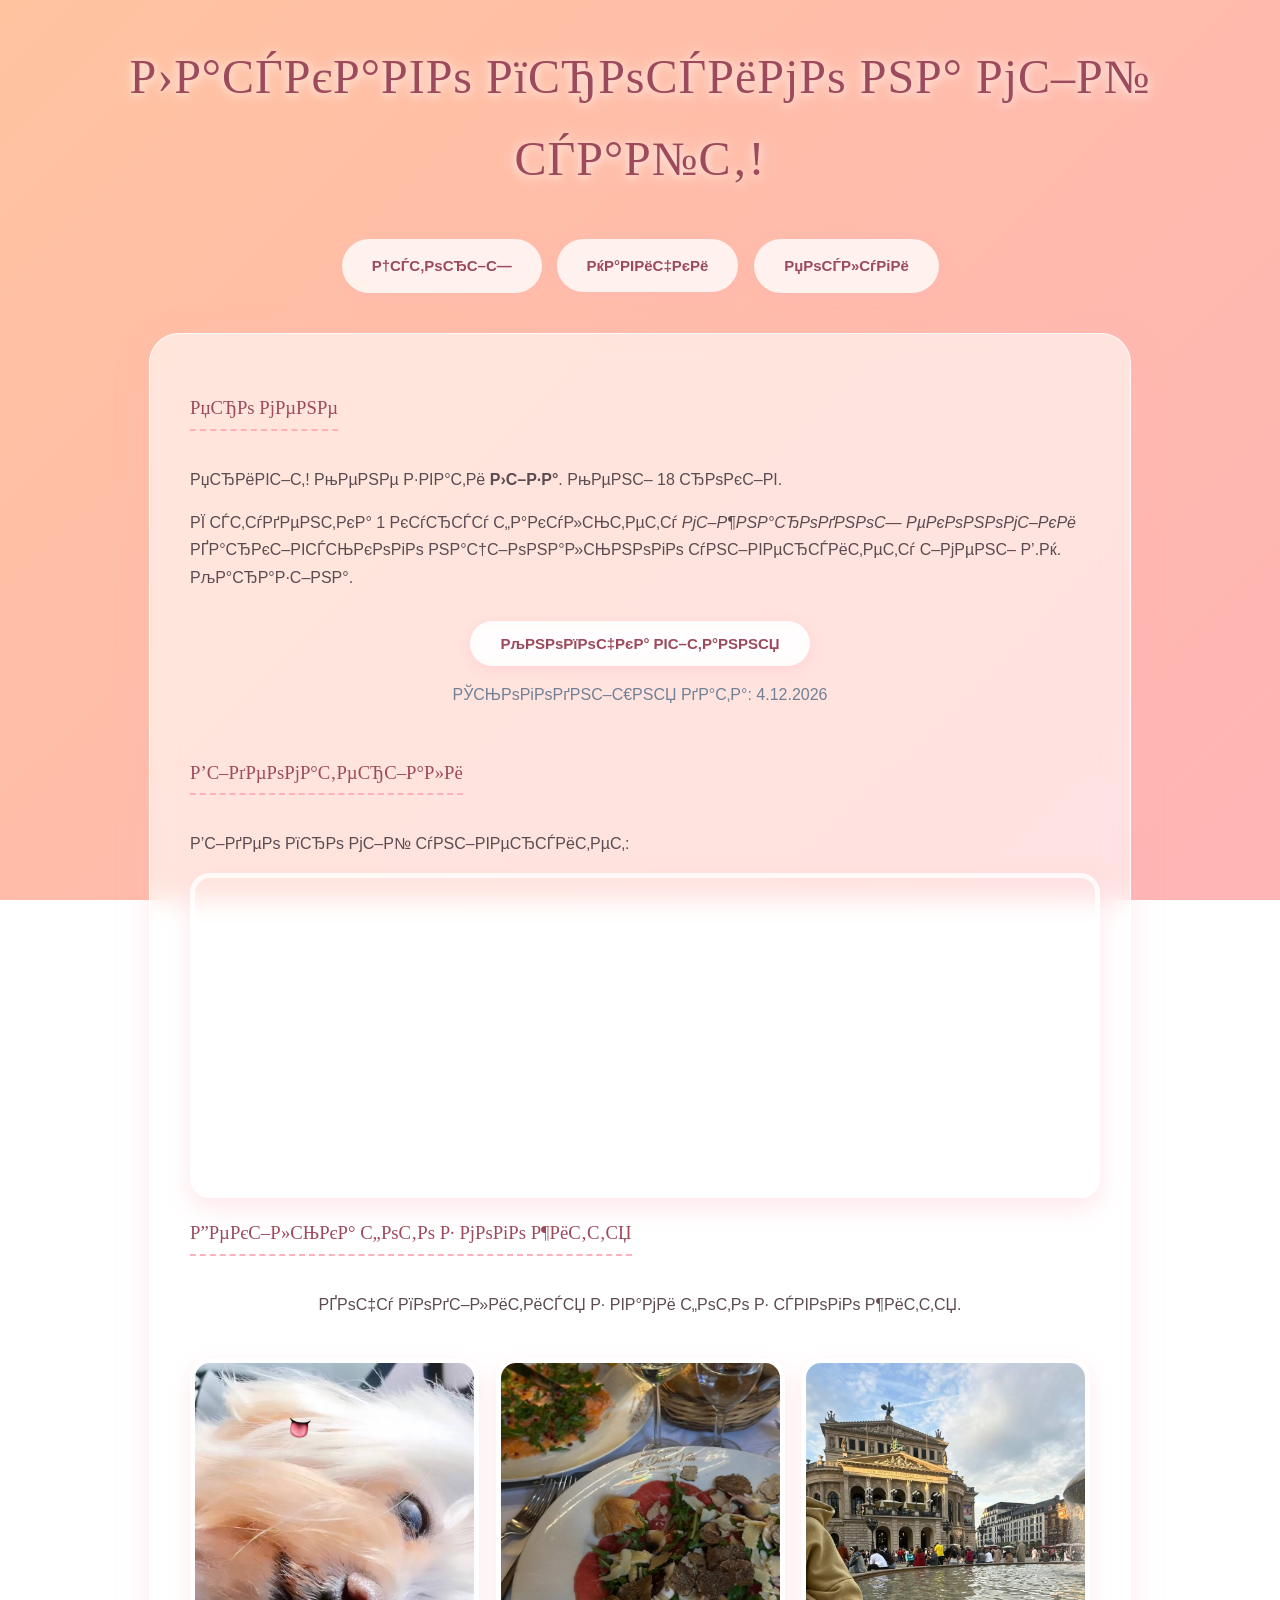
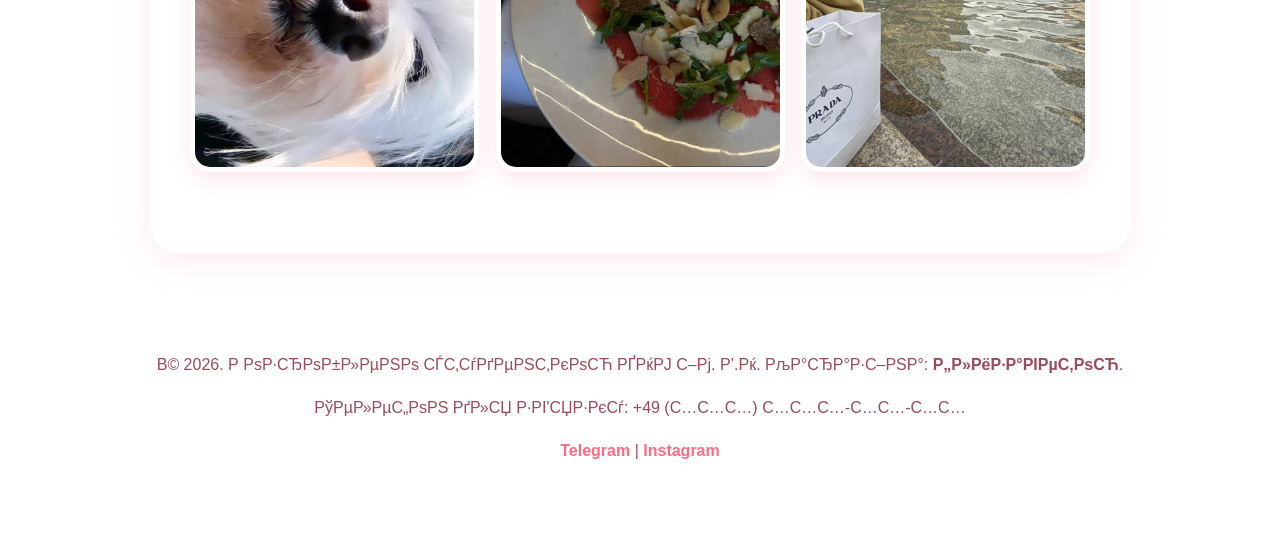
<file: index.html>
<!DOCTYPE HTML PUBLIC "-//W3C//DTD HTML 4.01 Transitional//EN">
<html>
<head>
    <meta charset="windows-1251">
    <title>Головна сторінка</title>
    <link rel="stylesheet" href="style.css">
    
    <script type="text/javascript">
        function showGreeting() {
            alert("Вітаю на моєму сайті!");
        }
        
        function showCurrentDate() {
            var today = new Date();
            var dateString = today.getDate() + "." + (today.getMonth() + 1) + "." + today.getFullYear();
            document.getElementById("date-display").innerHTML = "Сьогоднішня дата: " + dateString;
        }
    </script>
</head>
<body onload="showCurrentDate()"> <a name="top"></a>
    
    <h1>Ласкаво просимо на мій сайт!</h1>
    
    <ul class="nav-menu">
        <li><a href="story.html">Історії</a></li>
        <li><a href="skills.html">Навички</a></li>
        <li><a href="contact.html">Послуги</a></li>
    </ul>
    
    <div class="content-block">
        <h3>Про мене</h3>
        <p>Привіт! Мене звати <b>Ліза</b>. Мені 18 років.</p>
        <p>Я студентка 1 курсу факультету <i>міжнародної економіки</i> Харківського національного університету імені В.Н. Каразіна.</p>
        
        <div style="text-align: center; margin: 30px 0;">
            <button class="js-button" onclick="showGreeting()">Кнопочка вітання</button>
            <p id="date-display" style="margin-top: 15px; color: #718096;"></p>
        </div>

        <h3>Відеоматеріали</h3>
        <div class="video-container">
            <p>Відео про мій університет:</p>
            <iframe width="560" height="315" src="https://www.youtube.com/embed/rDE5vtfPe5Q" title="YouTube video player" frameborder="0" allow="accelerometer; autoplay; clipboard-write; encrypted-media; gyroscope; picture-in-picture" allowfullscreen></iframe>
        </div>
        
        <h3>Декілька фото з мого життя</h3>
        <p style="text-align: center;">Хочу поділитися з вами фото з свого життя.</p>
        
        <div class="gallery">
            <img src="images/img1.jpg" alt="Фото 1">
            <img src="images/img2.jpg" alt="Фото 2">
            <img src="images/img3.jpg" alt="Фото 3">
        </div>
    </div>

    <div class="site-footer">
        <p>© 2026. Розроблено студенткою ХНУ ім. В.Н. Каразіна: <b>Єлизаветою</b>.</p>
        <p>Телефон для зв'язку: +49 (ххх) ххх-хх-хх</p>
        <p>
            <a href="https://t.me/telegram" target="_blank">Telegram</a> | 
            <a href="https://instagram.com" target="_blank">Instagram</a>
        </p>
    </div>
</body>
</html>
</file>
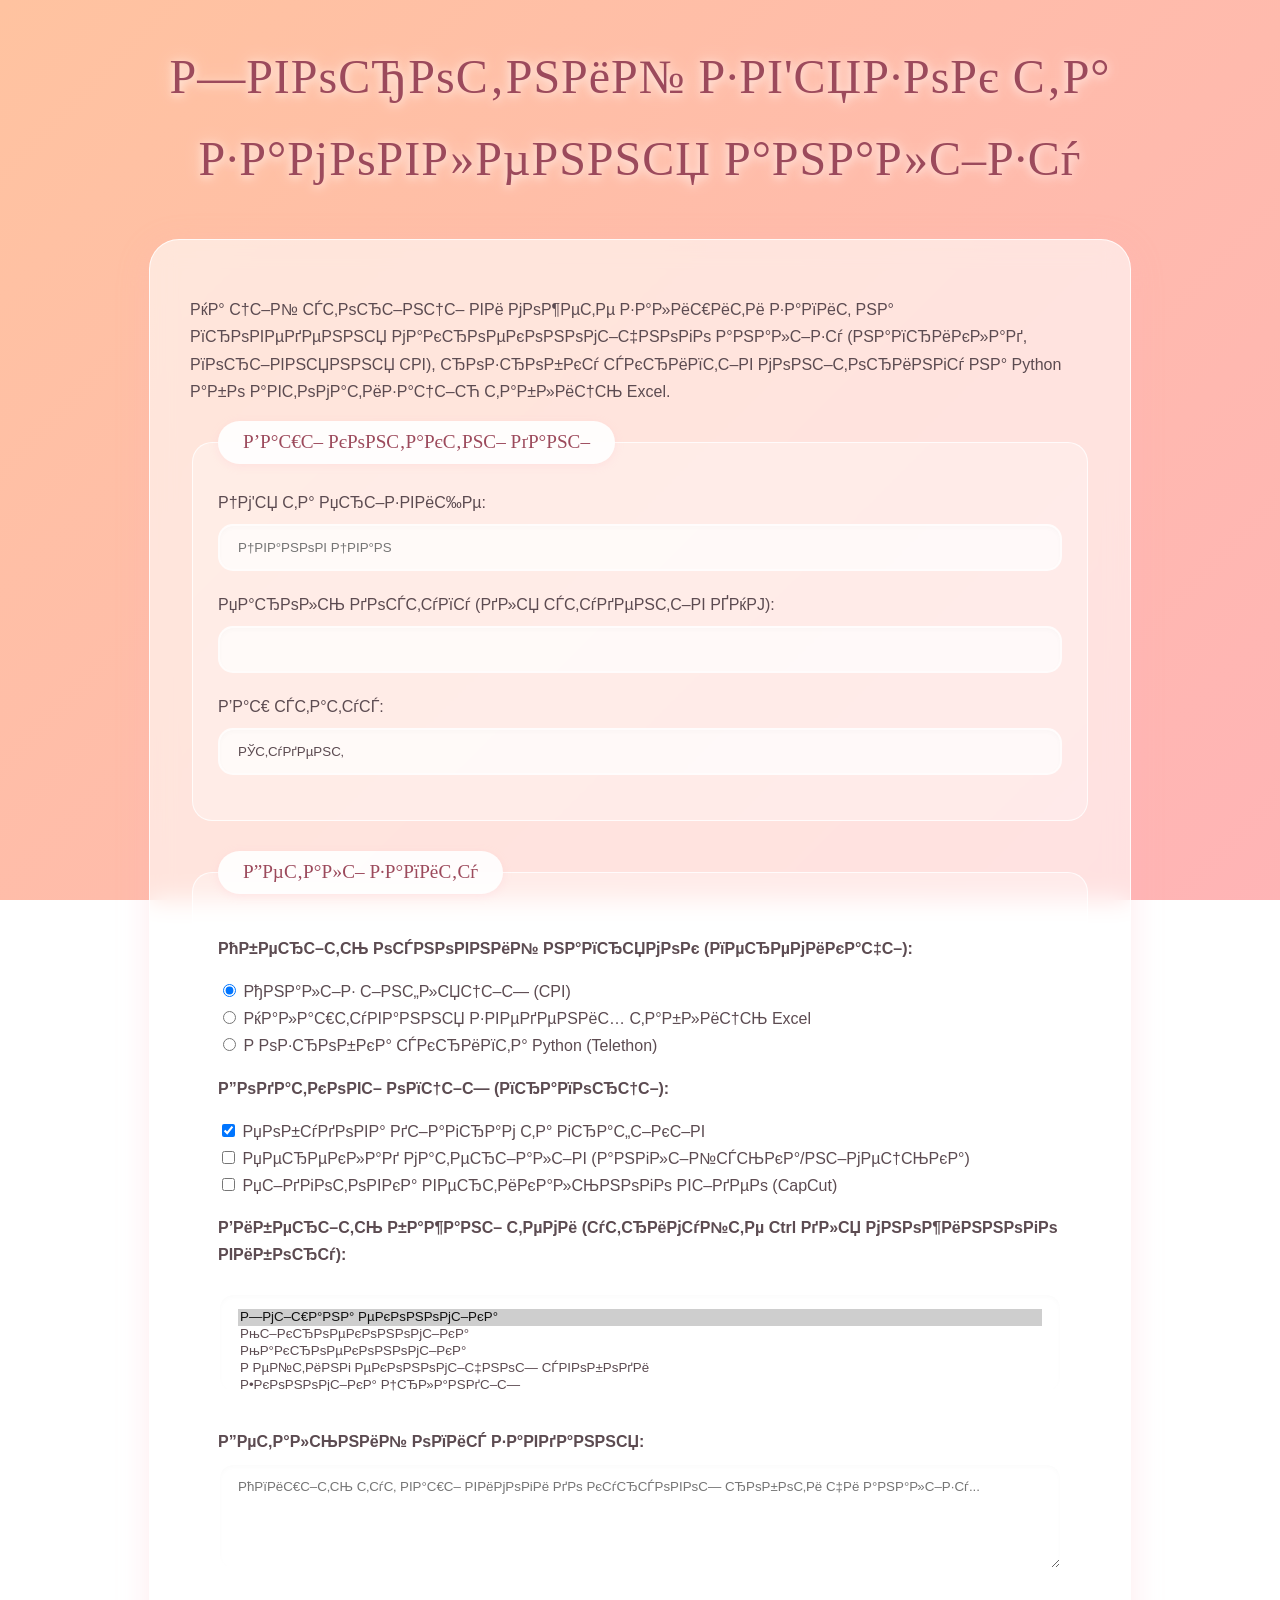
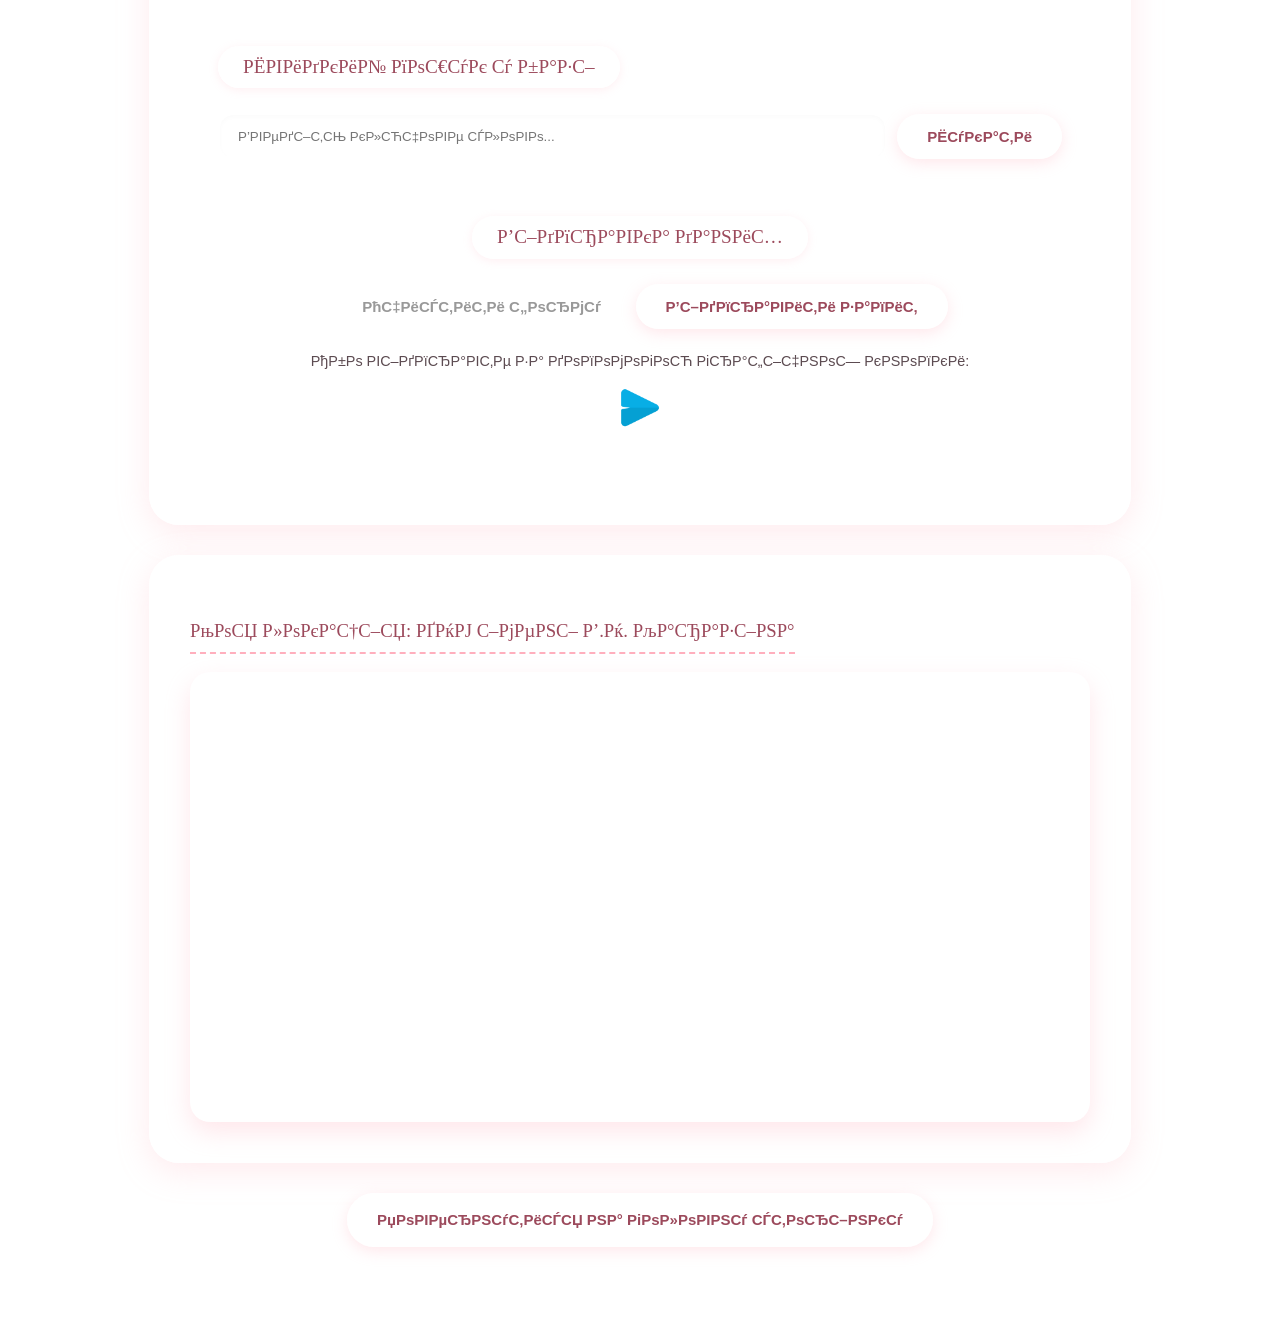
<file: contact.html>
<!DOCTYPE HTML PUBLIC "-//W3C//DTD HTML 4.01 Transitional//EN">
<html>
<head>
    <meta charset="windows-1251">
    <title>Послуги</title>
    <link rel="stylesheet" href="style.css">
</head>
<body>
    <a name="top"></a>
    
    <h1>Зворотний зв'язок та замовлення аналізу</h1>
    
    <div class="content-block">
        <p>На цій сторінці ви можете залишити запит на проведення макроекономічного аналізу (наприклад, порівняння CPI), розробку скриптів моніторингу на Python або автоматизацію таблиць Excel.</p>
        
        <form action="mailto:your_email@example.com" method="post" name="orderForm">
            <fieldset>
                <legend>Ваші контактні дані</legend>
                
                <label for="userName">Ім'я та Прізвище:</label>
                <input type="text" name="userName" id="userName" size="30" maxlength="50" placeholder="Іванов Іван">
                
                <label for="userCode">Пароль доступу (для студентів ХНУ):</label>
                <input type="password" name="userCode" id="userCode" size="20">
                
                <label>Ваш статус:
                    <input type="text" name="status" value="Студент" readonly>
                </label>
            </fieldset>

            <fieldset>
                <legend>Деталі запиту</legend>
                
                <p><b>Оберіть основний напрямок (перемикачі):</b></p>
                <label><input type="radio" name="serviceType" value="cpi" checked> Аналіз інфляції (CPI)</label><br>
                <label><input type="radio" name="serviceType" value="excel"> Налаштування зведених таблиць Excel</label><br>
                <label><input type="radio" name="serviceType" value="python"> Розробка скрипта Python (Telethon)</label><br>

                <p style="margin-top: 15px;"><b>Додаткові опції (прапорці):</b></p>
                <label><input type="checkbox" name="extra1" value="charts" checked> Побудова діаграм та графіків</label><br>
                <label><input type="checkbox" name="extra2" value="translate"> Переклад матеріалів (англійська/німецька)</label><br>
                <label><input type="checkbox" name="extra3" value="video"> Підготовка вертикального відео (CapCut)</label><br>

                <p style="margin-top: 15px;"><b>Виберіть бажані теми (утримуйте Ctrl для множинного вибору):</b></p>
                <select name="topics" size="4" multiple>
                    <option value="mixed_economy" selected>Змішана економіка</option>
                    <option value="micro">Мікроекономіка</option>
                    <option value="macro">Макроекономіка</option>
                    <option value="freedom_index">Рейтинг економічної свободи</option>
                    <option value="ireland">Економіка Ірландії</option>
                </select>

                <label for="taskDesc" style="display:block; margin-top: 15px;"><b>Детальний опис завдання:</b></label>
                <textarea name="taskDesc" id="taskDesc" cols="50" rows="5" placeholder="Опишіть тут ваші вимоги до курсової роботи чи аналізу..."></textarea>
            </fieldset>
            
            <fieldset>
                <legend>Швидкий пошук у базі</legend>
                <div style="display: flex; gap: 10px; align-items: center;">
                    <input type="search" name="q" placeholder="Введіть ключове слово..." style="margin: 0;">
                    <input type="button" value="Шукати" style="margin: 0;">
                </div>
            </fieldset>

            <fieldset style="text-align: center;">
                <legend>Відправка даних</legend>
                <input type="reset" value="Очистити форму">
                <input type="submit" value="Відправити запит">
                
                <p style="margin-top: 20px; font-size: 0.9em;">Або відправте за допомогою графічної кнопки:</p>
                <input type="image" src="images/send.png" alt="Відправити" width="40" height="40" style="border: none; box-shadow: none;">
            </fieldset>
        </form>
    </div>

    <div class="content-block">
        <h3 style="text-align: center;">Моя локація: ХНУ імені В.Н. Каразіна</h3>
        <div class="informer-container">
            <iframe src="https://www.google.com/maps/embed?pb=!1m18!1m12!1m3!1d2564.5516934898745!2d36.2255013157152!3d50.00096197941549!2m3!1f0!2f0!3f0!3m2!1i1024!2i768!4f13.1!3m3!1m2!1s0x4127a0c8bb256d0d%3A0xc3fec2eab7e7bc38!2sV.%20N.%20Karazin%20Kharkiv%20National%20University!5e0!3m2!1sen!2sua!4v1683908214815!5m2!1sen!2sua" width="600" height="450" style="border:0; max-width: 100%;" allowfullscreen="" loading="lazy" referrerpolicy="no-referrer-when-downgrade"></iframe>
        </div>
    </div>
    
    <div style="text-align: center; margin-bottom: 40px;">
        <a href="index.html" class="nav-link">Повернутися на головну сторінку</a>
    </div>
</body>
</html>
</file>
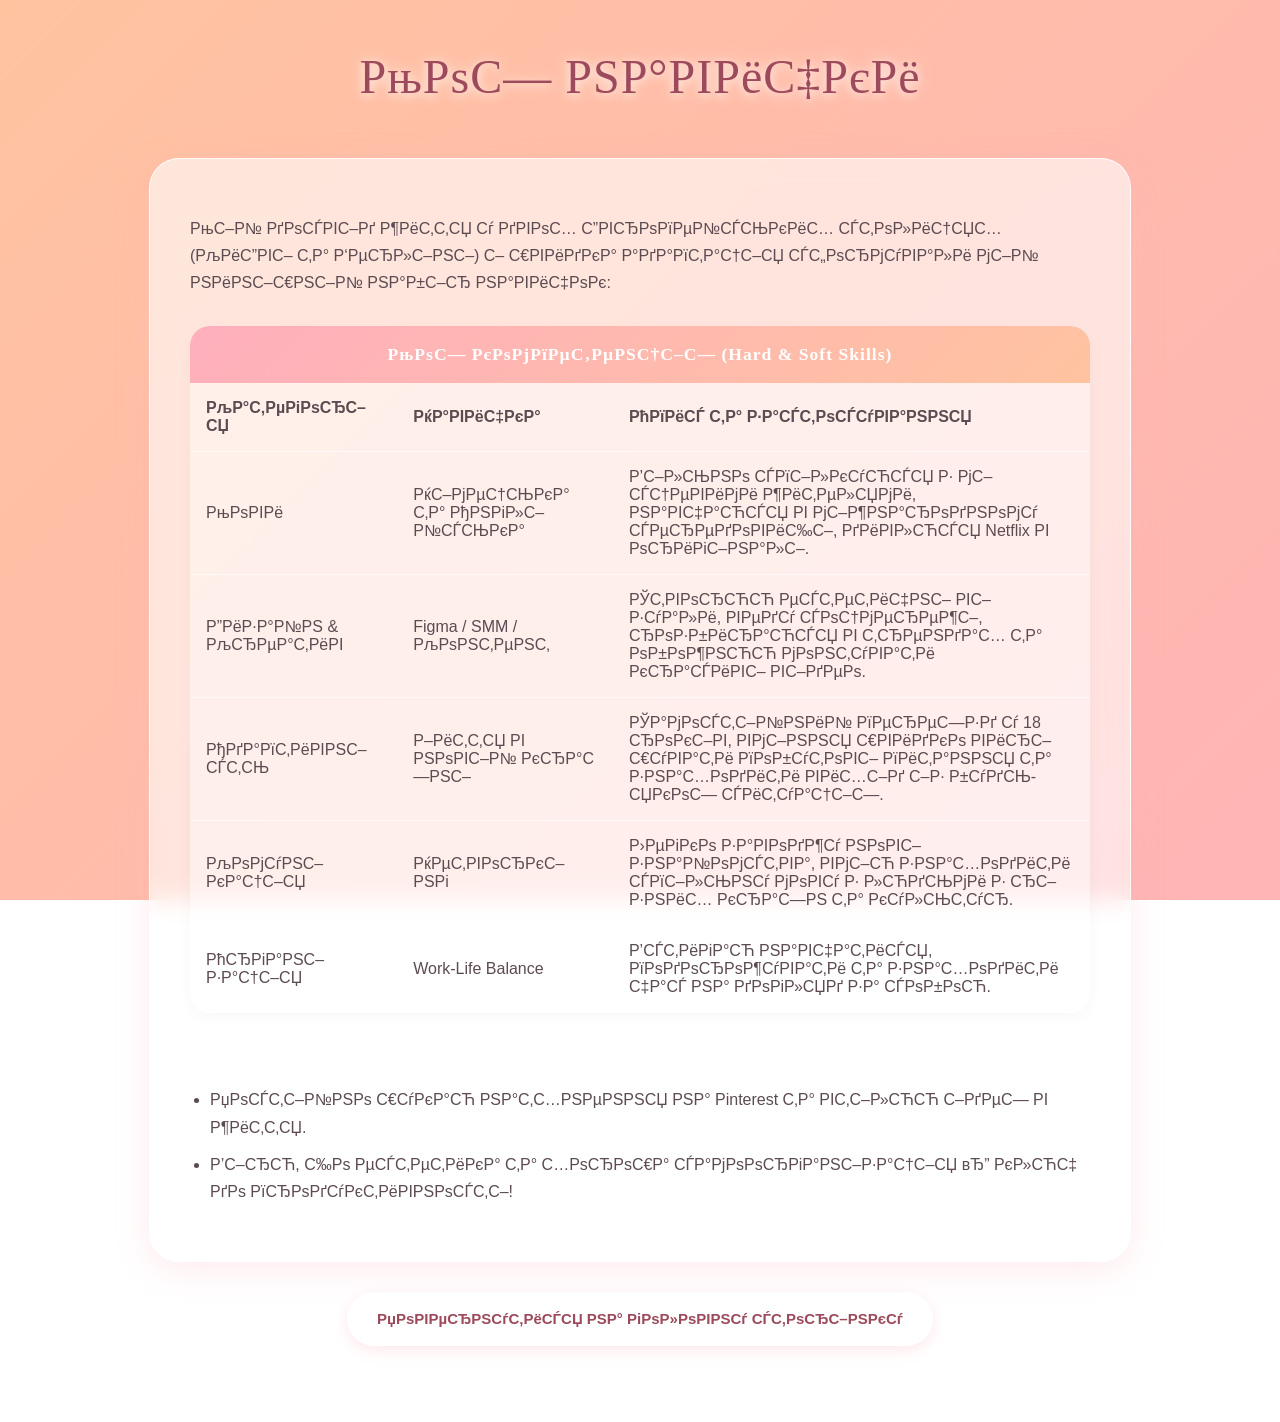
<file: skills.html>
<!DOCTYPE HTML PUBLIC "-//W3C//DTD HTML 4.01 Transitional//EN">
<html>
<head>
    <meta charset="windows-1251">
    <title>Мої навички</title>
    <link rel="stylesheet" href="style.css">
</head>
<body>
    <a name="top"></a>
    
    <h1>Мої навички</h1>
    
   <div class="content-block">
        <p>Мій досвід життя у двох європейських столицях (Києві та Берліні) і швидка адаптація сформували мій нинішній набір навичок:</p>
        
        <table>
    <tr>
        <th colspan="3" style="text-align: center;">Мої компетенції (Hard & Soft Skills)</th>
    </tr>
    <tr>
        <td><b>Категорія</b></td>
        <td><b>Навичка</b></td>
        <td><b>Опис та застосування</b></td>
    </tr>
    <tr>
        <td>Мови</td>
        <td>Німецька та Англійська</td>
        <td>Вільно спілкуюся з місцевими жителями, навчаюся в міжнародному середовищі, дивлюся Netflix в оригіналі.</td>
    </tr>
    <tr>
        <td>Дизайн & Креатив</td>
        <td>Figma / SMM / Контент</td>
        <td>Створюю естетичні візуали, веду соцмережі, розбираюся в трендах та обожнюю монтувати красиві відео.</td>
    </tr>
    <tr>
        <td>Адаптивність</td>
        <td>Життя в новій країні</td>
        <td>Самостійний переїзд у 18 років, вміння швидко вирішувати побутові питання та знаходити вихід із будь-якої ситуації.</td>
    </tr>
    <tr>
        <td>Комунікація</td>
        <td>Нетворкінг</td>
        <td>Легко заводжу нові знайомства, вмію знаходити спільну мову з людьми з різних країн та культур.</td>
    </tr>
    <tr>
        <td>Організація</td>
        <td>Work-Life Balance</td>
        <td>Встигаю навчатися, подорожувати та знаходити час на догляд за собою.</td>
    </tr>
</table>

<br>
<ul style="display: block; padding-left: 20px; list-style-type: disc;">
    <li style="margin-bottom: 10px;">Постійно шукаю натхнення на Pinterest та втілюю ідеї в життя.</li>
    <li>Вірю, що естетика та хороша самоорганізація — ключ до продуктивності!</li>
</ul>
    </div>
    
    <div style="text-align: center; margin-bottom: 40px;">
        <a href="index.html" class="nav-link">Повернутися на головну сторінку</a>
    </div>
</body>
</html>
</file>
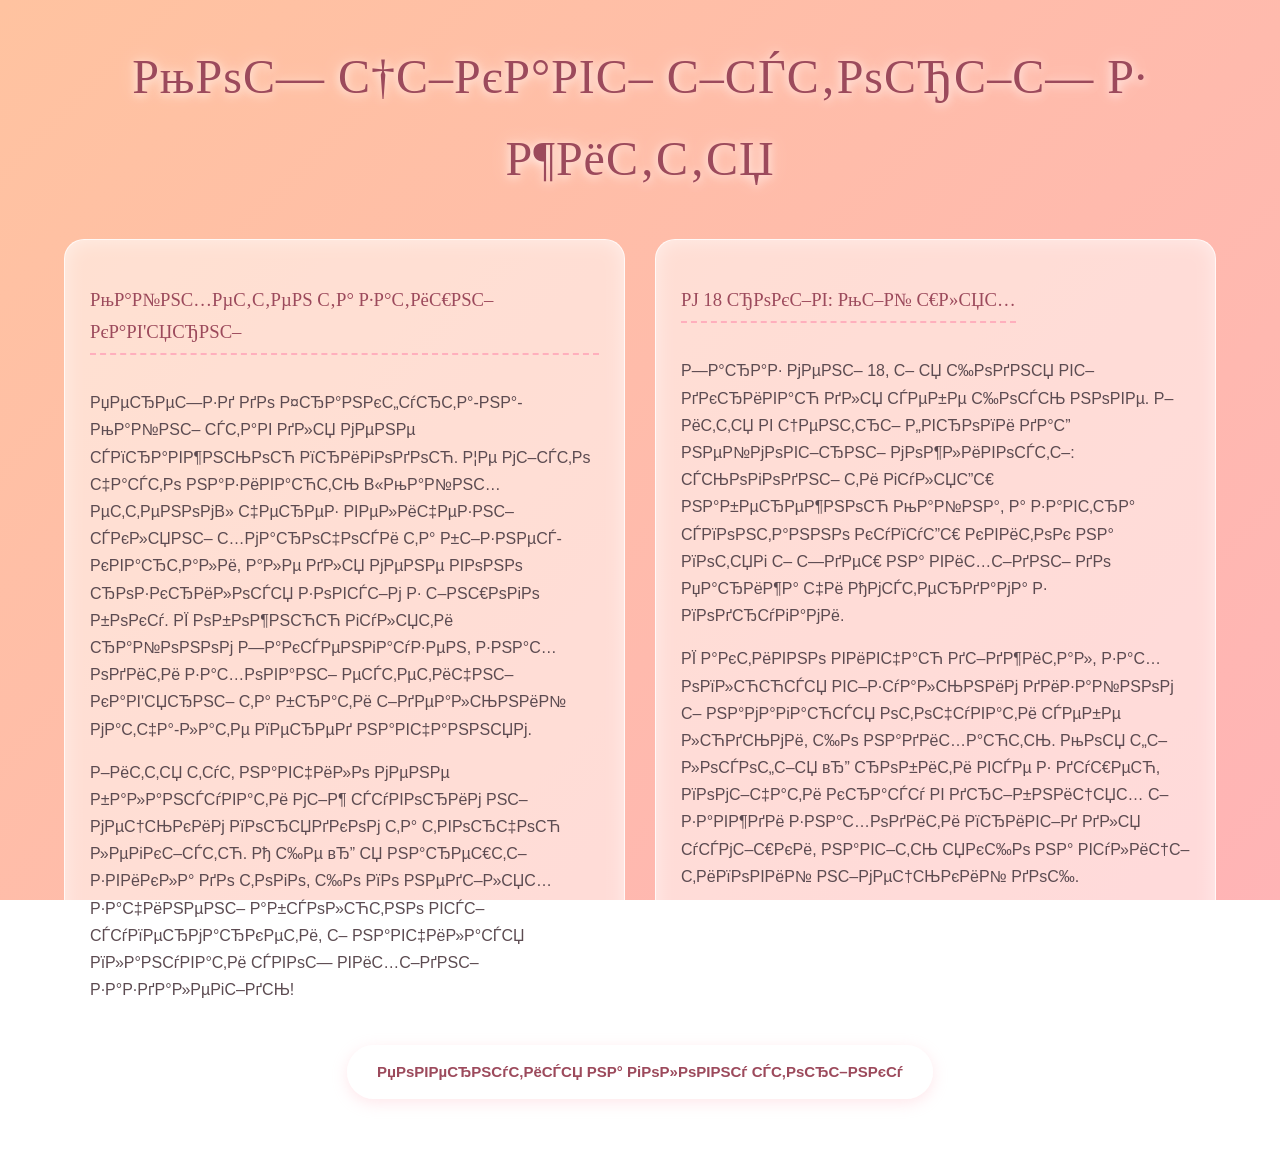
<file: story.html>
<!DOCTYPE HTML PUBLIC "-//W3C//DTD HTML 4.01 Transitional//EN">
<html>
<head>
    <meta charset="windows-1251">
    <title>Цікаві історії</title>
    <link rel="stylesheet" href="style.css">
</head>
<body>
    <a name="top"></a>

    <h1>Мої цікаві історії з життя</h1>
    
    <div class="columns-wrapper">
    <div class="col-left">
        <h3>Майнхеттен та затишні кав'ярні</h3>
        <p>Переїзд до Франкфурта-на-Майні став для мене справжньою пригодою. Це місто часто називають «Майнхеттеном» через величезні скляні хмарочоси та бізнес-квартали, але для мене воно розкрилося зовсім з іншого боку. Я обожнюю гуляти районом Заксенгаузен, знаходити заховані естетичні кав'ярні та брати ідеальний матча-лате перед навчанням.</p>
        <p>Життя тут навчило мене балансувати між суворим німецьким порядком та творчою легкістю. А ще — я нарешті звикла до того, що по неділях зачинені абсолютно всі супермаркети, і навчилася планувати свої вихідні заздалегідь!</p>
    </div>
    
    <div class="col-right">
        <h3>У 18 років: Мій шлях</h3>
        <p>Зараз мені 18, і я щодня відкриваю для себе щось нове. Життя в центрі Європи дає неймовірні можливості: сьогодні ти гуляєш набережною Майна, а завтра спонтанно купуєш квиток на потяг і їдеш на вихідні до Парижа чи Амстердама з подругами.</p>
        <p>Я активно вивчаю діджитал, захоплююся візуальним дизайном і намагаюся оточувати себе людьми, що надихають. Моя філософія — робити все з душею, помічати красу в дрібницях і завжди знаходити привід для усмішки, навіть якщо на вулиці типовий німецький дощ.</p>
    </div>
</div>
    
    <div style="text-align: center; margin-bottom: 40px;">
        <a href="index.html" class="nav-link">Повернутися на головну сторінку</a>
    </div>
</body>
</html>
</file>
<file: style.css>
/* --- ГЛОБАЛЬНЫЕ ПЕРЕМЕННЫЕ (СОВРЕМЕННЫЙ ПАСТЕЛЬНЫЙ GLASSMORPHISM) --- */
:root {
    --text-main: #5c4b51;
    --text-bright: #9c4a5c; /* Глубокий розово-винный для акцентов */
    --accent-1: #ffafbd; /* Розовый */
    --accent-2: #ffc3a0; /* Персиковый */
    --glass-bg: rgba(255, 255, 255, 0.6); /* Полупрозрачный белый */
    --glass-border: rgba(255, 255, 255, 0.8);
    --shadow: 0 8px 32px 0 rgba(255, 175, 189, 0.25);
}

/* --- ЖИВОЙ АНИМИРОВАННЫЙ ФОН --- */
@keyframes gradientBG {
    0% { background-position: 0% 50%; }
    50% { background-position: 100% 50%; }
    100% { background-position: 0% 50%; }
}

body {
    /* Нежный переливающийся градиент */
    background: linear-gradient(-45deg, #ffecd2, #fcb69f, #ffafbd, #ffc3a0);
    background-size: 400% 400%;
    animation: gradientBG 15s ease infinite;
    background-attachment: fixed;
    
    color: var(--text-main);
    font-family: 'Nunito', 'Segoe UI', Tahoma, Geneva, Verdana, sans-serif;
    margin: 0;
    padding: 4vh 5vw;
    line-height: 1.7;
}

/* --- ЭЛЕГАНТНЫЕ ЗАГОЛОВКИ --- */
h1, h2, h3 {
    color: var(--text-bright);
    font-family: 'Georgia', 'Playfair Display', serif;
    font-weight: normal;
}

h1 {
    text-align: center;
    font-size: 3em;
    margin-bottom: 40px;
    /* Легкое белое свечение для читаемости на цветном фоне */
    text-shadow: 0 2px 10px rgba(255, 255, 255, 0.8), 0 0 20px rgba(255, 255, 255, 0.5);
    letter-spacing: 1px;
}

h3 {
    border-bottom: 2px dashed #ffafbd;
    display: inline-block;
    padding-bottom: 5px;
}

/* --- ЭФФЕКТ МАТОВОГО СТЕКЛА ДЛЯ БЛОКОВ (GLASSMORPHISM) --- */
.content-block {
    background: var(--glass-bg);
    backdrop-filter: blur(12px);
    -webkit-backdrop-filter: blur(12px);
    border: 1px solid var(--glass-border);
    border-radius: 30px;
    padding: 40px;
    max-width: 900px;
    margin: 0 auto 30px auto;
    box-shadow: var(--shadow);
}

/* --- НАВИГАЦИЯ И КНОПКИ --- */
ul.nav-menu {
    list-style: none;
    padding: 0;
    display: flex;
    justify-content: center;
    gap: 15px;
    margin-bottom: 40px;
    flex-wrap: wrap;
}

.nav-link, ul.nav-menu li a, button.js-button, input[type="button"], input[type="submit"], input[type="reset"] {
    display: inline-block;
    padding: 12px 28px;
    background: rgba(255, 255, 255, 0.8);
    color: var(--text-bright) !important;
    text-decoration: none;
    border: 2px solid transparent;
    border-radius: 50px;
    font-weight: bold;
    font-size: 15px;
    transition: all 0.4s ease;
    cursor: pointer;
    box-shadow: 0 4px 15px rgba(255, 175, 189, 0.3);
    backdrop-filter: blur(5px);
}

.nav-link:hover, ul.nav-menu li a:hover, button.js-button:hover, input[type="button"]:hover, input[type="submit"]:hover {
    background: linear-gradient(135deg, #ffafbd 0%, #ffc3a0 100%);
    color: #ffffff !important;
    box-shadow: 0 10px 20px rgba(255, 175, 189, 0.5);
    transform: translateY(-3px) scale(1.02);
}

input[type="reset"] {
    color: #999 !important;
    box-shadow: none;
}

input[type="reset"]:hover {
    background: rgba(255, 255, 255, 0.9);
    color: #ff6b81 !important;
}

/* --- ГАЛЕРЕЯ (ЖИВЫЕ КАРТИНКИ) --- */
.gallery {
    display: flex;
    justify-content: space-between;
    gap: 15px;
    margin: 40px 0;
}

.gallery img {
    width: 31%;
    height: auto;
    border-radius: 20px;
    border: 5px solid rgba(255, 255, 255, 0.9);
    box-shadow: 0 8px 20px rgba(255, 175, 189, 0.3);
    transition: all 0.4s cubic-bezier(0.175, 0.885, 0.32, 1.275);
    object-fit: cover;
}

.gallery img:hover {
    transform: scale(1.08) rotate(2deg);
    box-shadow: 0 15px 30px rgba(255, 175, 189, 0.5);
    border-color: #ffffff;
    z-index: 2;
}

/* --- КОЛОНКИ --- */
.columns-wrapper {
    display: flex;
    gap: 30px;
}

.col-left, .col-right {
    flex: 1;
    padding: 25px;
    background: rgba(255, 255, 255, 0.5);
    border-radius: 20px;
    border: 1px solid var(--glass-border);
    box-shadow: inset 0 0 20px rgba(255, 255, 255, 0.5);
}

/* --- ТАБЛИЦЫ --- */
table {
    width: 100%;
    border-collapse: collapse;
    margin: 30px 0;
    border-radius: 20px;
    overflow: hidden;
    box-shadow: 0 4px 15px rgba(0,0,0,0.03);
    background: rgba(255, 255, 255, 0.4);
}

th {
    background: linear-gradient(135deg, #ffafbd 0%, #ffc3a0 100%);
    color: #ffffff;
    padding: 18px;
    text-align: left;
    font-family: 'Georgia', serif;
    font-size: 1.1em;
    letter-spacing: 1px;
}

td {
    padding: 16px;
    border-bottom: 1px solid rgba(255, 255, 255, 0.6);
}

tr:hover td { 
    background-color: rgba(255, 255, 255, 0.7) !important; 
}

/* --- ФОРМЫ (СВЕТЛЫЕ И КРАСИВЫЕ) --- */
fieldset {
    border: 1px solid var(--glass-border);
    border-radius: 20px;
    padding: 25px;
    margin-bottom: 30px;
    background: rgba(255, 255, 255, 0.3);
}

legend {
    color: var(--text-bright);
    font-family: 'Georgia', serif;
    font-size: 1.2em;
    background: rgba(255, 255, 255, 0.9);
    padding: 5px 25px;
    border-radius: 30px;
    box-shadow: 0 2px 10px rgba(255, 175, 189, 0.2);
}

input[type="text"], input[type="password"], input[type="search"], textarea, select {
    background: rgba(255, 255, 255, 0.7);
    border: 2px solid rgba(255, 255, 255, 0.5);
    border-radius: 15px;
    color: var(--text-main);
    padding: 14px 18px;
    width: 100%;
    margin: 8px 0 20px 0;
    font-family: inherit;
    transition: all 0.3s;
    box-sizing: border-box;
    box-shadow: inset 0 2px 5px rgba(0,0,0,0.02);
}

input:focus, textarea:focus, select:focus {
    border-color: #ffafbd;
    outline: none;
    background: #ffffff;
    box-shadow: 0 0 0 4px rgba(255, 175, 189, 0.3);
}

/* --- ВИДЕО И КАРТА --- */
.video-container iframe, .informer-container iframe {
    width: 100%;
    border-radius: 20px;
    box-shadow: 0 10px 25px rgba(255, 175, 189, 0.3);
    border: 5px solid rgba(255, 255, 255, 0.8);
}

/* --- ПОДВАЛ --- */
.site-footer {
    text-align: center;
    padding: 30px;
    margin-top: 50px;
    color: var(--text-bright);
    border-top: 2px solid var(--glass-border);
    background: rgba(255, 255, 255, 0.4);
    backdrop-filter: blur(5px);
    border-radius: 30px 30px 0 0;
}

.site-footer a {
    color: #ff6b81;
    text-decoration: none;
    font-weight: bold;
}

.site-footer a:hover {
    text-decoration: underline;
    color: #ffafbd;
}
</file>
